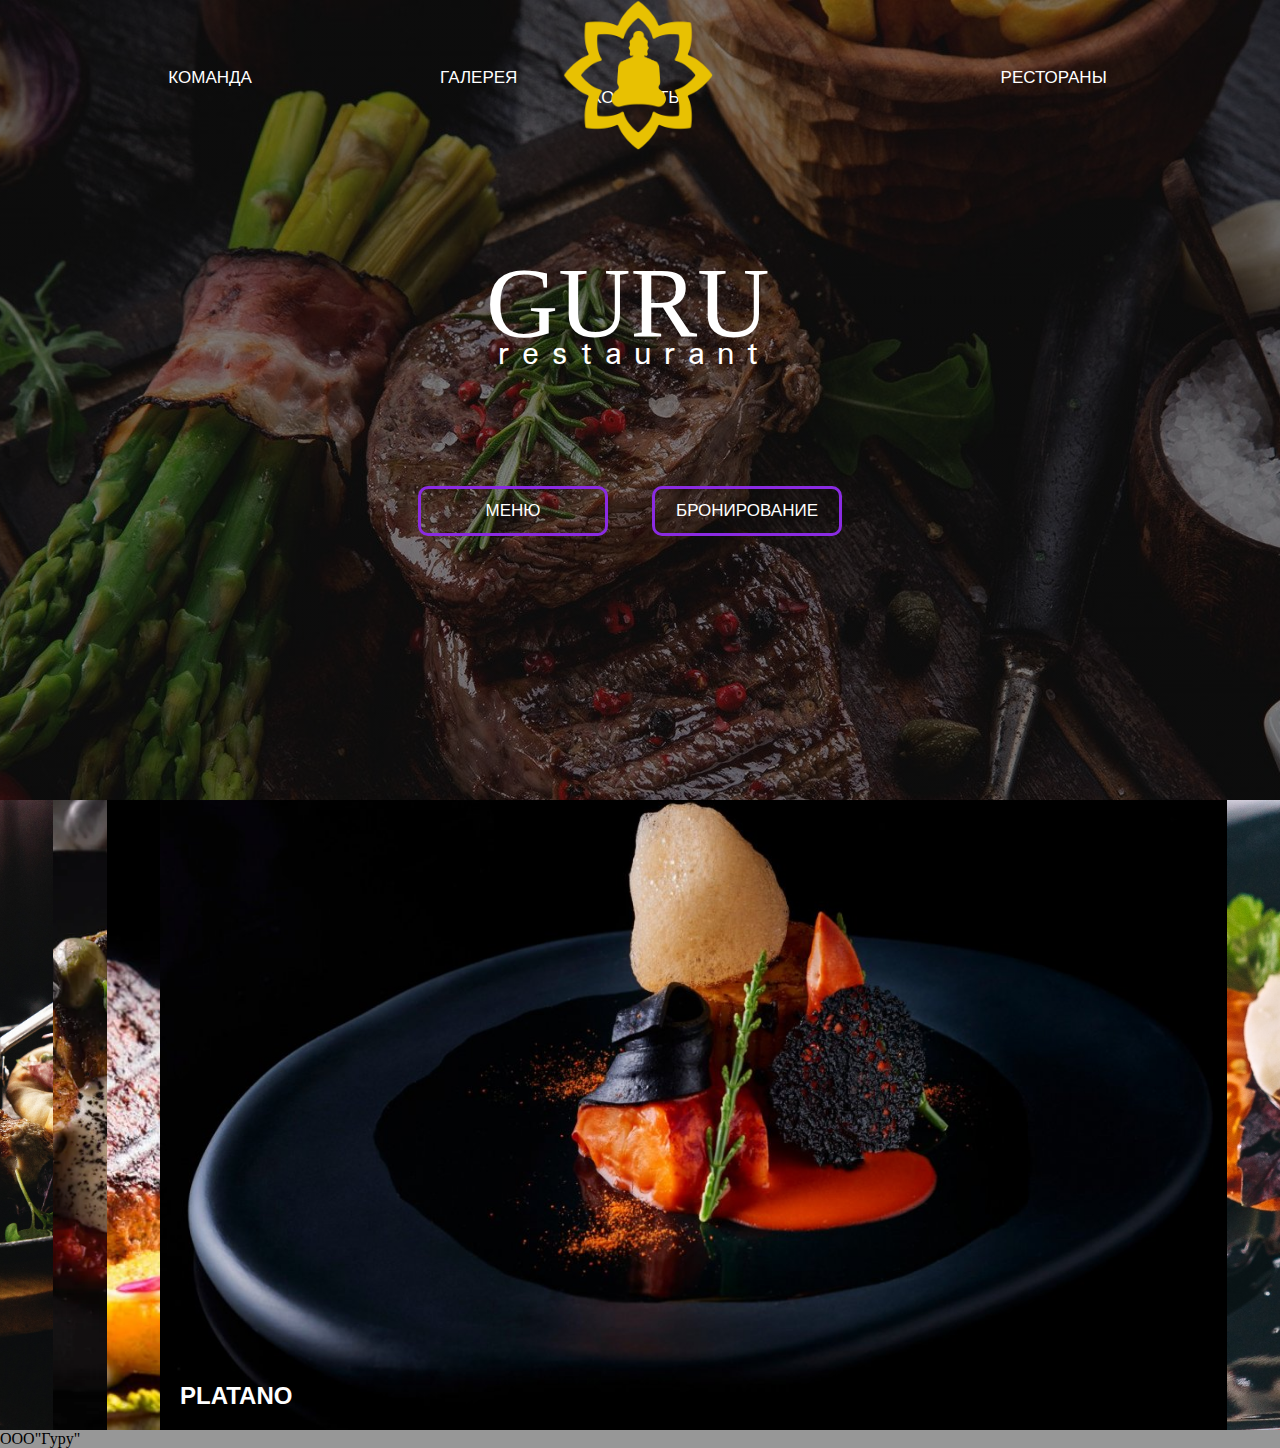
<file: index.html>
<!DOCTYPE html>
<html lang="ru">
  <head>
    <meta charset="utf-8" />
    <title>Сеть ресторанов GURU</title>
    <link rel="preconnect" href="https://fonts.googleapis.com">
    <link rel="preconnect" href="https://fonts.gstatic.com" crossorigin>
    <link href="https://fonts.googleapis.com/css2?family=Padauk&display=swap" rel="stylesheet">
    <link rel="stylesheet" href="style.css" />
    <link rel="stylesheet" href="window.css" />
  </head>
  <body>
    <div>
      <div class="info">
        <img
          src="pic\guru.png"
          alt="альтернативный текст"
          class="child gurulog"
        />
        <nav style="text-align: center">
          <ul class="hr">
            <li ><a href="Pages\staff.html">КОМАНДА</a></li>
            <li style="margin-right: 300px;"><a href="Pages\photo.html">ГАЛЕРЕЯ</a></li>
            <li><a class="open_modal" href="#open">РЕСТОРАНЫ</a></li>
            <li><a class="open_modal2" href="#open">КОНТАКТЫ</a></li>
          </ul>
        </nav>
        <div class="parent"></div>
        <div class="parent">
          <div class="child">
            <div
              class="textpic"
              style="font-size: 100px; font-family: 'Cinzel', serif"
            >
              GURU
            </div>
            <div
              class="textpic"
              style="font-family: 'Padauk', sans-serif; margin-top: -70px; font-size: 35px;"
            >
              r e s t a u r a n t
            </div>
            <div>
              <a href="Pages\menu.html"><button class="btn">МЕНЮ</button></a>
              <a href="Pages\reservation.html"
                ><button class="btn">БРОНИРОВАНИЕ</button></a
              >
            </div>
          </div>
        </div>
      </div>
      <div class="infoblock">
      </div>
      <div class="blockslyde">
      <div class="container">
        <div class="slide" style="background-image: url('pic/slyde1.jpg');">
          <h3>BUYABES</h3>
        </div>
        <div class="slide" style="
            background-image: url('pic/slide2.webp');
          ">
          <h3>Grape</h3>
        </div>
        <div class="slide" style="
            background-image: url('pic/slide3.jpg');
          ">
          <h3>STEAK</h3>
        </div>
        <div class="slide active" style="
            background-image: url('pic/slyde4.jpg');
          ">
          <h3>PLATANO</h3>
        </div>
        <div class="slide" style="
            background-image: url('pic/slyde5.jpeg');
          ">
          <h3>KAPREZE</h3>
        </div>
      </div>
    </div>
      <div id="modal" class="modal bounceIn">
        <div id="close_modal">+</div>
        <div class="modal_txt">• Коммунаров, 281
          <p>• Университетская улица, 1</p>
          <p>• Студенческая улица, 7</p>
        </div>
    </div>
    <div id="modal2" class="modal bounceIn">
      <div id="close_modal2">+</div>
      <div class="modal_txt"><p>Telegram: +7(800)555-35-35</p>
        <p>E-mail: GuruRestourant@gmail.com</p>
      </div>
  </div>

    <script src="window.js"></script>
    <script src="js/app.js"></script>
    <footer>ООО"Гуру"</footer>
    
  </body>
</html>
</file>
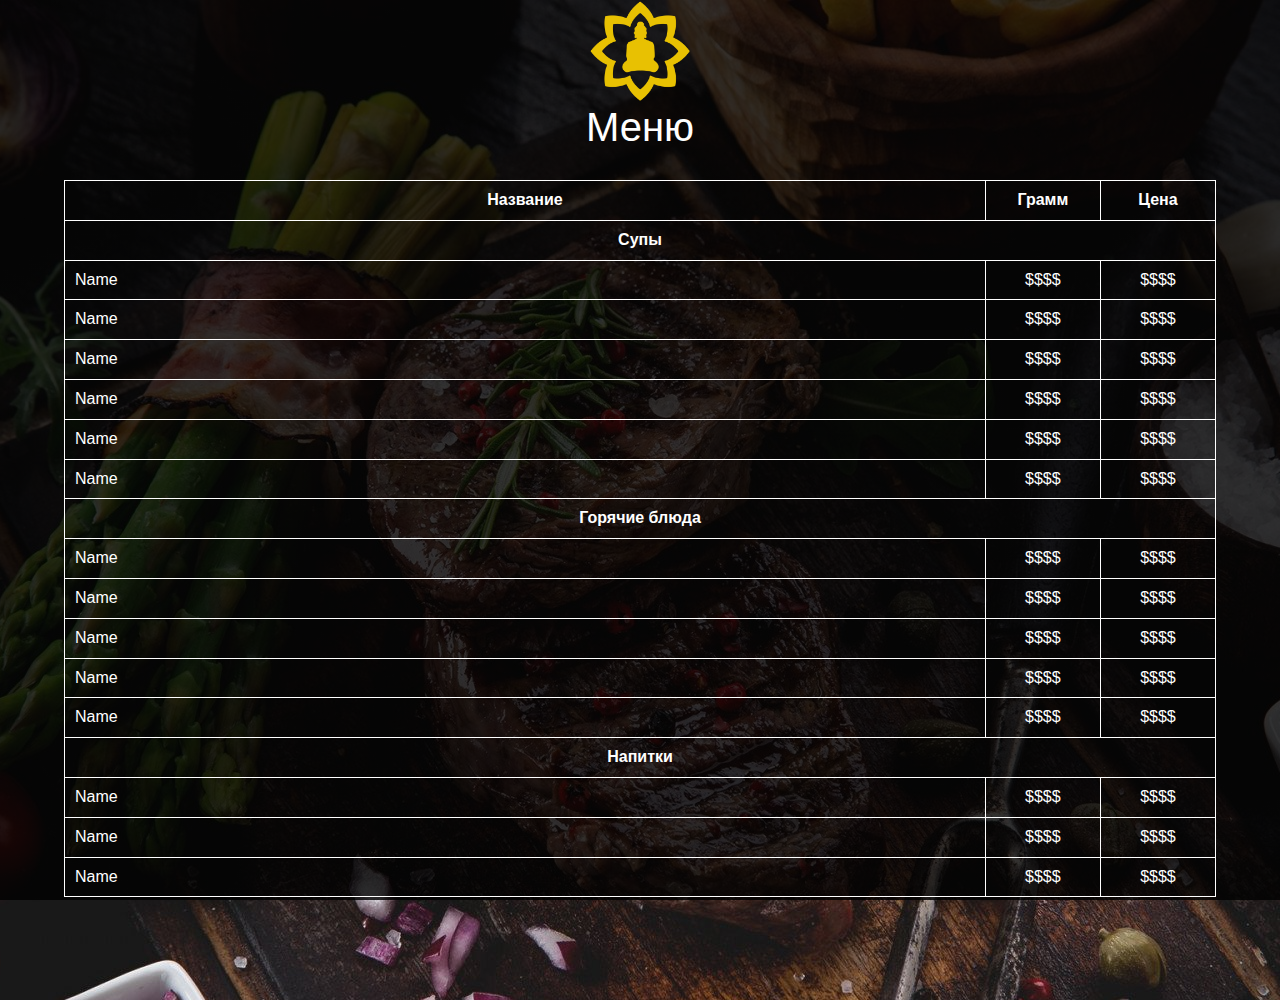
<file: Pages/menu.html>
<!DOCTYPE html>
<html lang="ru">
    <head>
        <meta charset="utf-8" />
        <title>Меню</title>
        <link rel="stylesheet" href="stylespages\menu.css" />
        
    </head>
    <body>
        <div class="info">
            <div class="main"><a href="\main.html" ><button class="btn"> <img src="\pic\guru.png" alt="На главную" class="child gurulog"></button></a></div>
            <div class="label">Меню</div>
            <div>
                <table>
                    <tr><th class="first">Название</th><th >Грамм</th><th>Цена</th></tr> <!--ряд с ячейками заголовков-->
                    <tr><th colspan="3">Супы</th></tr>
                    <tr><td>Name</td><td class="price">$$$$</td><td class="price">$$$$</td></tr>
                    <tr><td>Name</td><td class="price">$$$$</td><td class="price">$$$$</td></tr>
                    <tr><td>Name</td><td class="price">$$$$</td><td class="price">$$$$</td></tr>
                    <tr><td>Name</td><td class="price">$$$$</td><td class="price">$$$$</td></tr>
                    <tr><td>Name</td><td class="price">$$$$</td><td class="price">$$$$</td></tr>
                    <tr><td>Name</td><td class="price">$$$$</td><td class="price">$$$$</td></tr>
                    <tr><th colspan="3">Горячие блюда</th></tr>
                    <tr><td>Name</td><td class="price">$$$$</td><td class="price">$$$$</td></tr>
                    <tr><td>Name</td><td class="price">$$$$</td><td class="price">$$$$</td></tr>
                    <tr><td>Name</td><td class="price">$$$$</td><td class="price">$$$$</td></tr>
                    <tr><td>Name</td><td class="price">$$$$</td><td class="price">$$$$</td></tr>
                    <tr><td>Name</td><td class="price">$$$$</td><td class="price">$$$$</td></tr>

                    <tr><th colspan="3">Напитки</th></tr>
                    <tr><td>Name</td><td class="price">$$$$</td><td class="price">$$$$</td></tr>
                    <tr><td>Name</td><td class="price">$$$$</td><td class="price">$$$$</td></tr>
                    <tr><td>Name</td><td class="price">$$$$</td><td class="price">$$$$</td></tr>

                    
                    </table>
            </div>
        <div>
    </body>
</html>
</file>
<file: style.css>
body {
    margin:0;
 
}

footer{
  background-color: rgba(88, 88, 88, 0.622);
  
}
ul.hr {
  
    font-size:small;
  margin: 0; /* Обнуляем значение отступов */
  padding: 20px; /* Значение полей */
  list-style-type: none;
  padding-top: 68px;
}
ul.hr li {
  font-size: 17px;
  display: inline;
  margin-left: 0;
  padding-left: 0;
  margin-right: 5px; /* Отступ слева */
  border: 0px solid rgba(0, 0, 0, 0); /* Рамка вокруг текста */
  padding: 500px 90px 200px 90px; /* Поля вокруг текста */
}
a{
    font-family: 'Quicksand', sans-serif;
}
A:link {
    color: white;
  text-decoration: none; /* Убирает подчеркивание для ссылок */
}
A:visited {
    color: white;
  text-decoration: none;
}
A:active {
    color: white;
  text-decoration: none;
}
A:hover {
  
  text-decoration: none; /* Делает ссылку подчеркнутой при наведении на нее курсора */
  color: rgb(255, 225, 0); /* Цвет ссылки */
}


.parent {
    text-align: center;
  }
  img.child {
    display: inline-block;
    width: 150px;
    height: 150px;

  }
div.child{
    padding: 80px;
    margin-top: 1%;
    display: inline-block;
    width: 650px;
    height: 150px;
    
}
.textpic{
  
    color: white;
    padding: 5% 5% 3% 0;
    font-size: 20px;
}
.info{
    
    background:linear-gradient(rgba(0, 0, 0, 0.500), rgba(0, 0, 0, 0.500)),  url(pic/fonnav.jpg);
   
	background-repeat: no-repeat;
	
	background-position: top;
    width: 100%;
    height: 800px;
}
.btn{
    text-align: center;
    font-size: 17px;
    width: 190px;
    height: 50px;
    margin: 90px 30px 0 10px;
    border-radius: 10px;
    border: 3px solid blueviolet;
    color: white;
    background-color: rgba(137, 43, 226, 0) ;
    transition: 0.4s;
}
.btn:hover{
    border: 2px solid rgb(232, 193, 2);
    background-color: rgb(232, 193, 2);
}

.gurulog{
  position: absolute;
  left: 44%;
 
}

.block1{
  background-color: black;
  width: 50%;
  height: 200px;
}

@import url('https://fonts.googleapis.com/css?family=Muli&display=swap'); 

* {
  box-sizing: border-box;
}

.blockslyde {
  font-family: 'Muli', sans-serif;
  overflow: hidden;
  margin: 0;
  height: 70vh;
  display: flex;
  justify-content: center;
  align-items: center;
  background-color: black;
}

.container {
  width: 100%;
  display:  flex;
  padding: 0;
}

.slide {
  height: 70vh;
  border-radius: 0;
  margin: 0px;
  cursor: pointer;
  color: #fff;
  flex: 1;
  background-size: cover;
  background-position: center;
  background-repeat: no-repeat;
  position: relative;
  transition:  all 500ms ease-in-out;
}

.slide h3{
  position: absolute;
  font-size: 24px;
  bottom: 20px;
  left: 20px;
  margin: 0;
  opacity: 0;
}
.slide.active{
   flex: 20;
 }

.slide.active h3 {
  opacity: 1;
  transition: opacity 0.2s ease-in 0.5s;
}
</file>
<file: window.css>
.modal {
    display: none;
    background: #00000000;
    position: absolute;
    top: 20%;
    left: 30%;
    height: auto;
    width: 40%;
    z-index: 99999;
}
.modal_vis {
    display: block;
}
.body_block {
    overflow: hidden;
    
}
#close_modal {
    color: #ffffff;
    font-size: 40px;
    font-weight: bold;
    font-family: Times, sans-serif;
    border-radius: 50%;
    border: 4px solid #ffffff;
    width: 50px;
    height: 50px;
    line-height: 50px;
    text-align: center;
    margin: 20px;
    cursor: pointer;
    position: absolute;
    right: 0;
    transform: rotate(45deg);
    transition: all 0.4s;
    box-sizing: content-box;
}
#close_modal:hover {
   
    border: 4px solid blueviolet;
    color: blueviolet;
    transform: rotate(135deg);
}
.modal_txt {
    box-shadow: 0 4px 12px rgba(0,0,0,0.2), 0 16px 20px rgba(0,0,0,0.2);
    background: rgba(0, 0, 0, 0.968);
    color: white;
    padding: 30px;
    margin: 100px auto;
    max-width: 800px;
}

#close_modal2 {
    color: #BFE2FF;
    font-size: 40px;
    font-weight: bold;
    font-family: Times, sans-serif;
    border-radius: 50%;
    border: 4px solid #BFE2FF;
    width: 50px;
    height: 50px;
    line-height: 50px;
    text-align: center;
    margin: 20px;
    cursor: pointer;
    position: absolute;
    right: 0;
    transform: rotate(45deg);
    transition: all 0.4s;
    box-sizing: content-box;
}
#close_modal2:hover {
    border: 4px solid blueviolet;
    color: blueviolet;
    transform: rotate(135deg);
}
</file>
